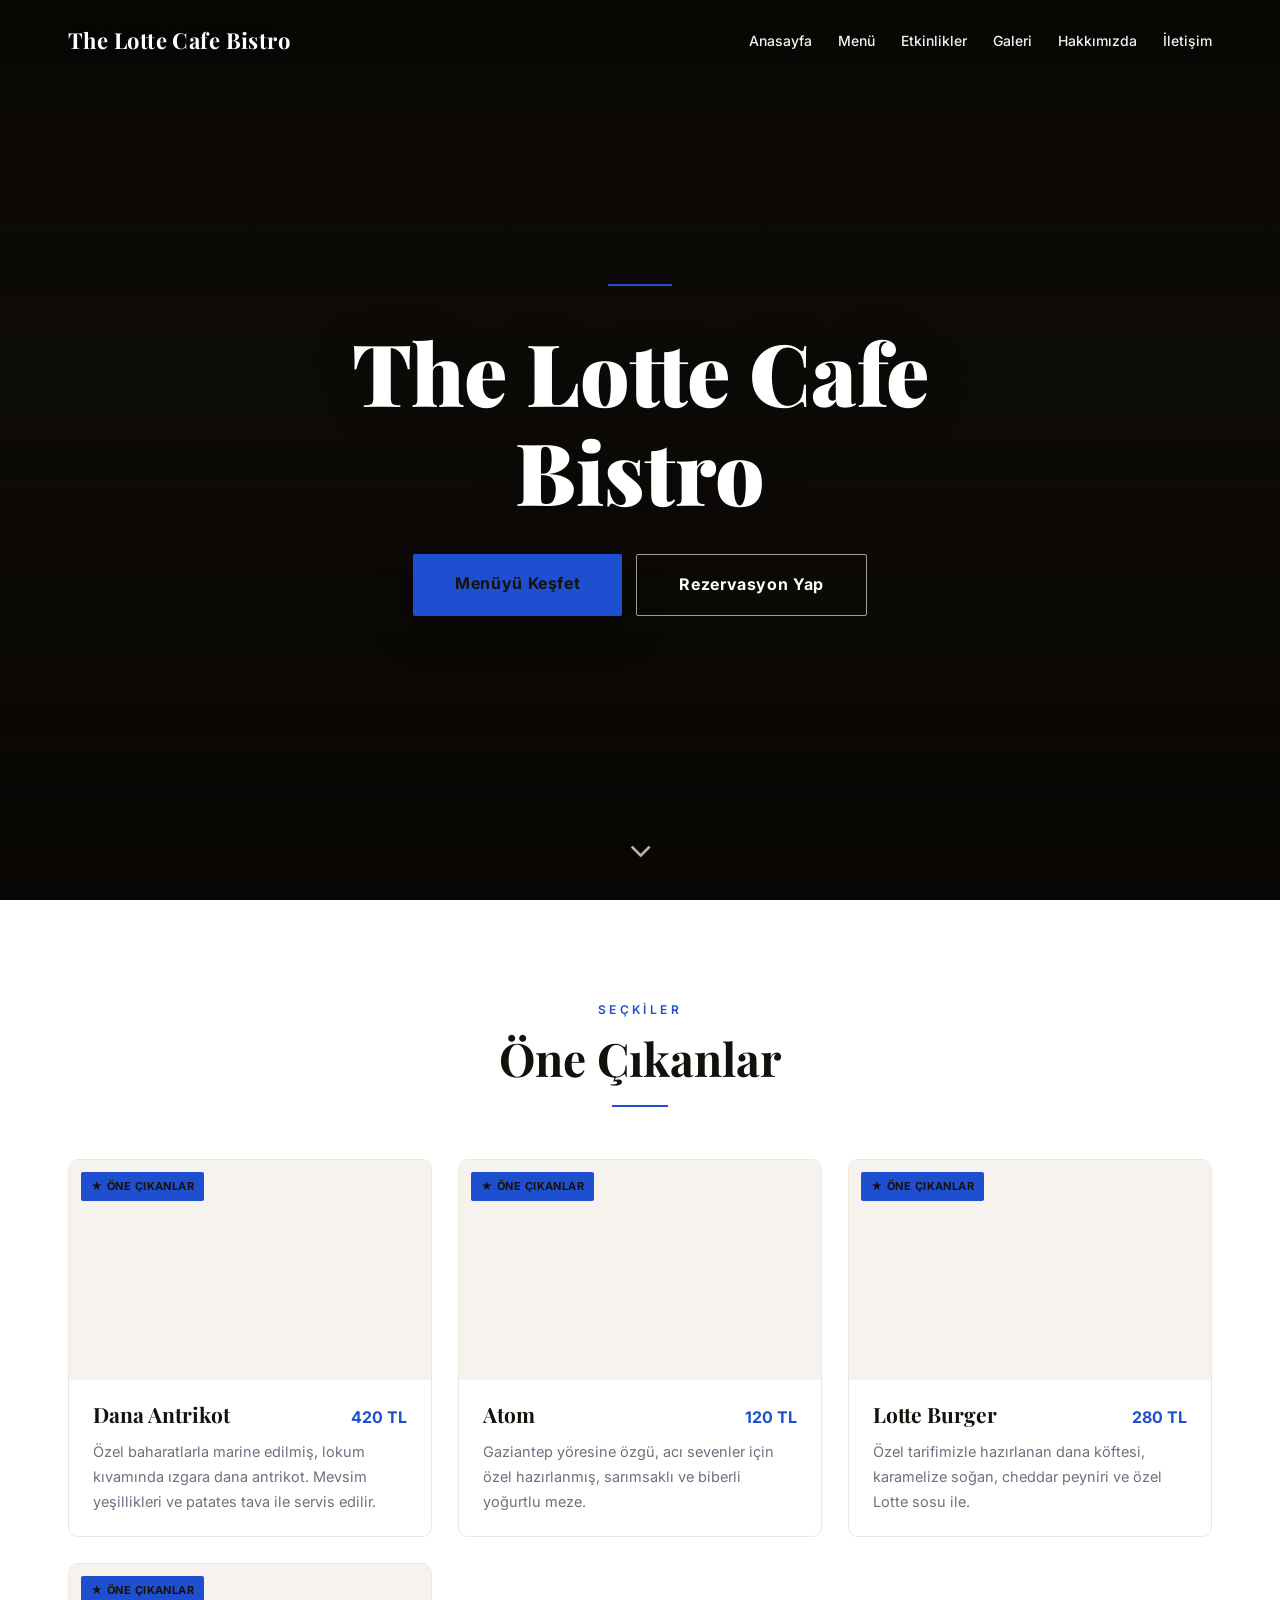
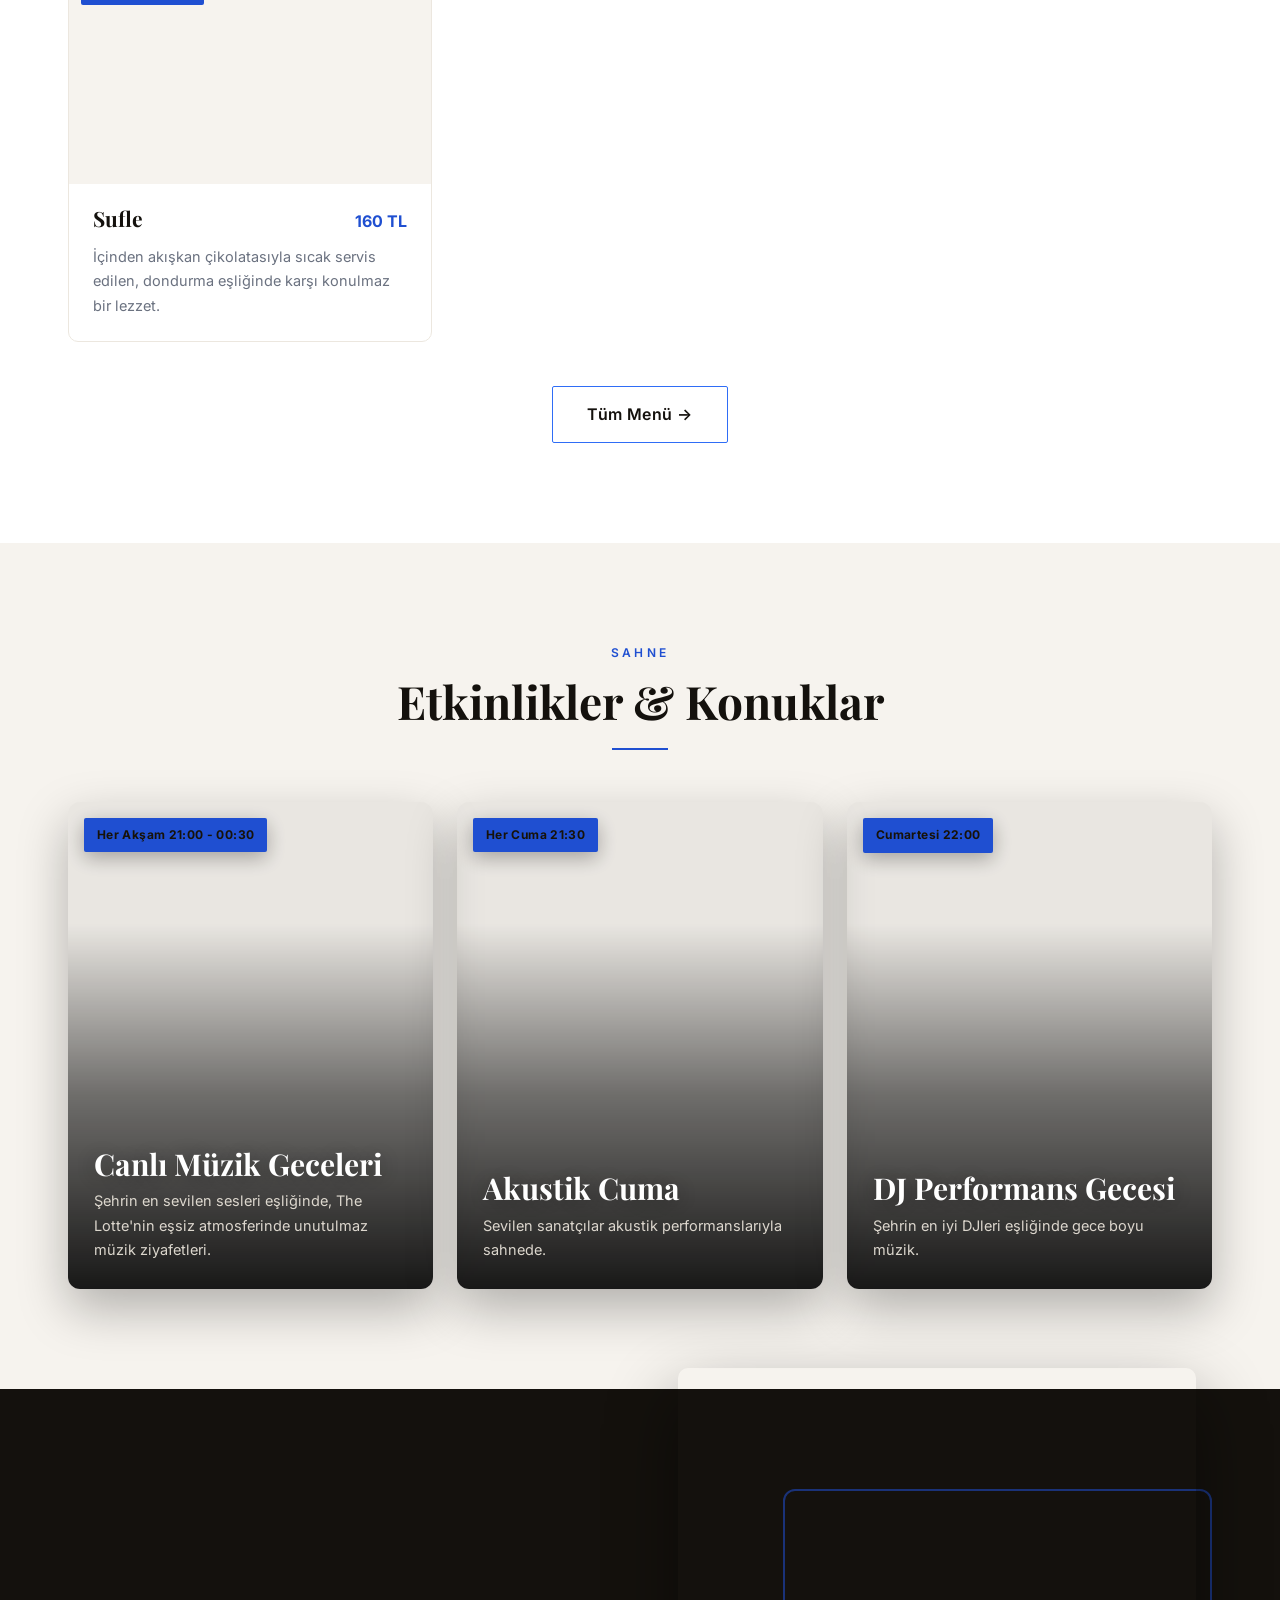
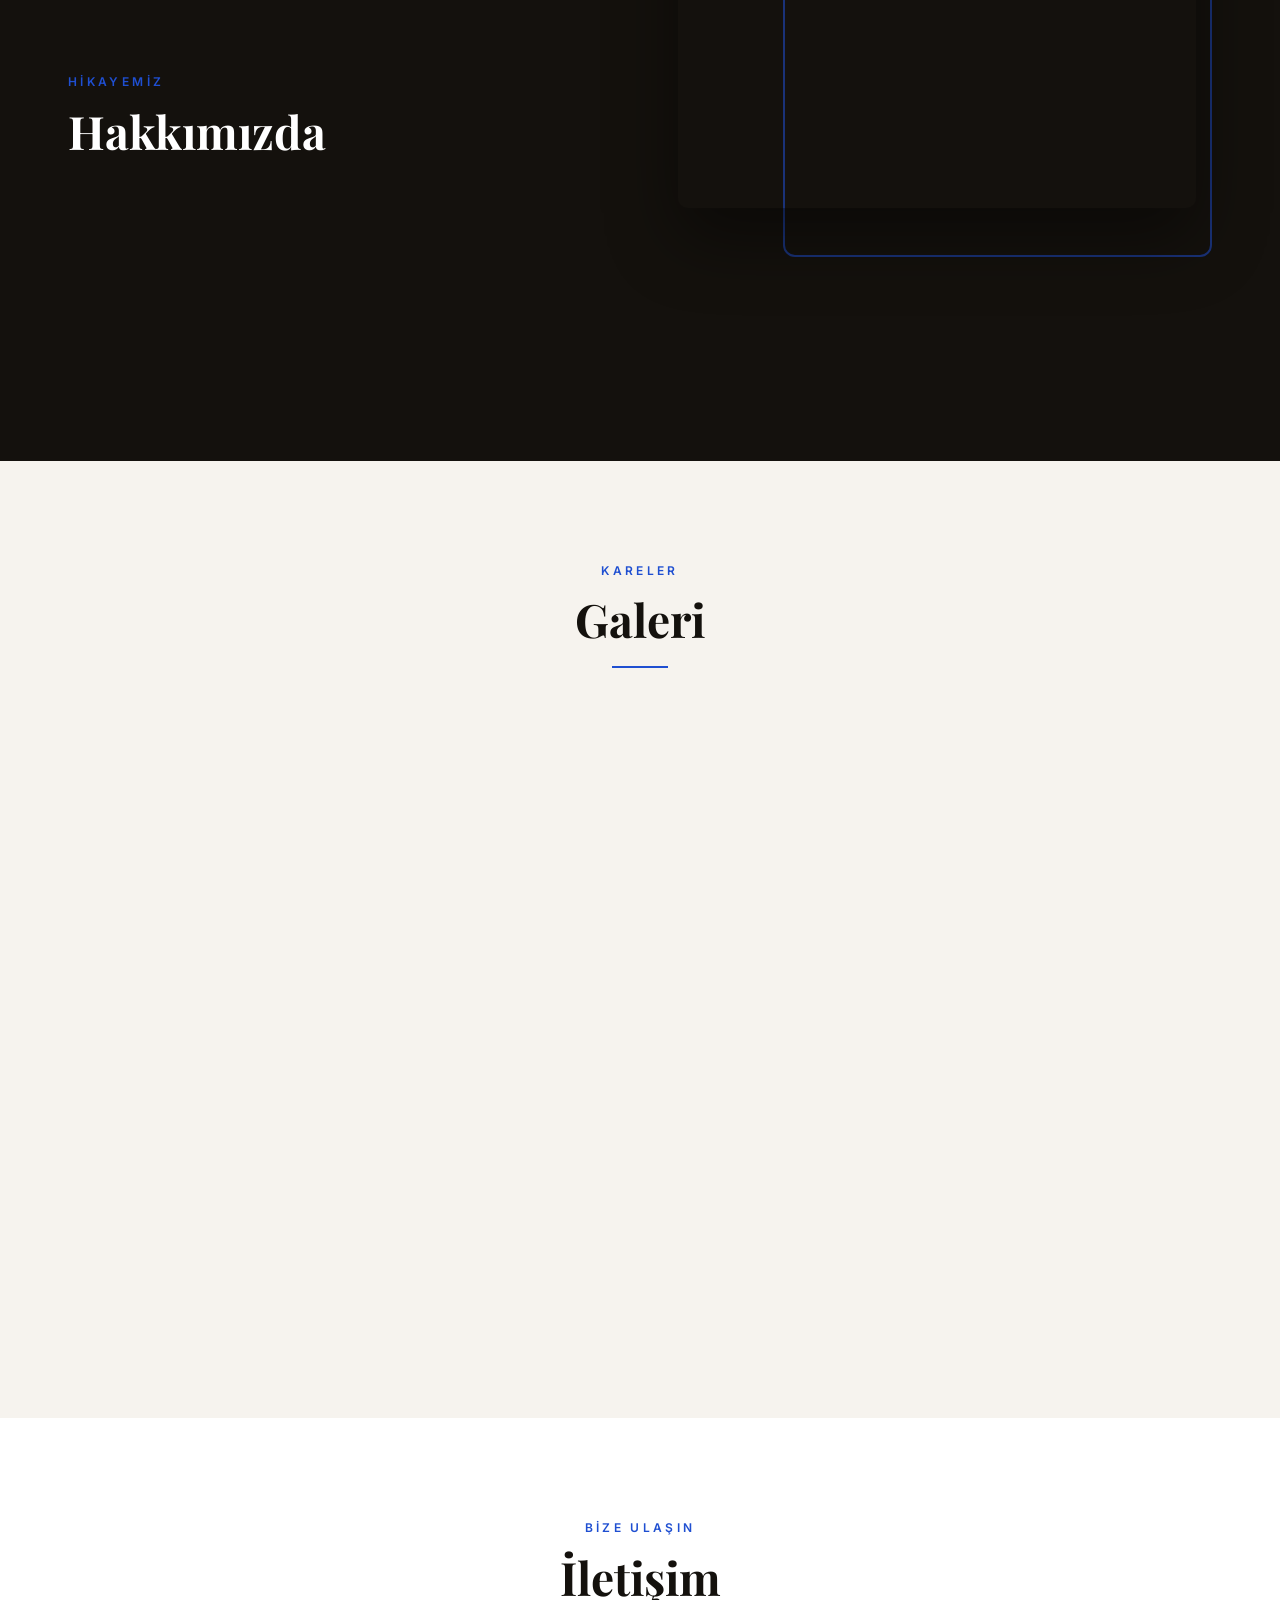
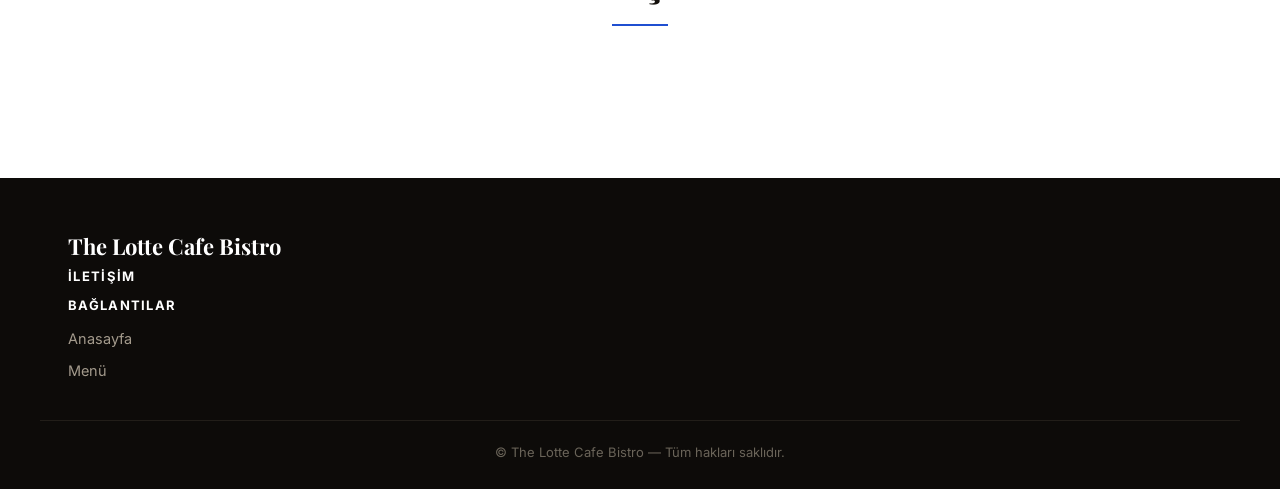
<file: index.html>
<!DOCTYPE html>
<html lang="tr">
<head>
<meta charset="UTF-8">
<meta name="viewport" content="width=device-width, initial-scale=1.0">
<title>The Lotte Cafe Bistro</title>
<meta name="description" content="The Lotte Cafe Bistro resmi web sitesi.">
<meta name="keywords" content="The Lotte Cafe Bistro, restoran, Menü, Et Izgara, Mezeler, Pub Mutfağı, Pizzalar, Tatlılar, İçecekler">
<meta name="robots" content="index, follow">
<meta name="author" content="The Lotte Cafe Bistro">
<meta name="theme-color" content="#2f6df6">
<!-- Open Graph -->
<meta property="og:type" content="website">
<meta property="og:site_name" content="The Lotte Cafe Bistro">
<meta property="og:title" content="The Lotte Cafe Bistro">
<meta property="og:description" content="The Lotte Cafe Bistro resmi web sitesi.">
<meta property="og:image" content="https://images.pexels.com/photos/3745523/pexels-photo-3745523.jpeg?auto=compress&amp;cs=tinysrgb&amp;dpr=2&amp;h=650&amp;w=940">
<meta property="og:locale" content="tr_TR">
<!-- Twitter -->
<meta name="twitter:card" content="summary_large_image">
<meta name="twitter:title" content="The Lotte Cafe Bistro">
<meta name="twitter:description" content="The Lotte Cafe Bistro resmi web sitesi.">
<meta name="twitter:image" content="https://images.pexels.com/photos/3745523/pexels-photo-3745523.jpeg?auto=compress&amp;cs=tinysrgb&amp;dpr=2&amp;h=650&amp;w=940">
<link rel="preconnect" href="https://fonts.googleapis.com">
<link href="https://fonts.googleapis.com/css2?family=Playfair+Display:wght@500;700;900&family=Inter:wght@300;400;500;600&display=swap" rel="stylesheet">
<link rel="stylesheet" href="static/cinematic.css?v=1782927099">
<style>:root{--primary: #2f6df6;--accent: #1f4fd1;}</style>
<script type="application/ld+json">{"@context": "https://schema.org", "@type": "Restaurant", "name": "The Lotte Cafe Bistro", "description": "", "priceRange": "₺₺", "image": "https://images.pexels.com/photos/3745523/pexels-photo-3745523.jpeg?auto=compress&cs=tinysrgb&dpr=2&h=650&w=940"}</script>
</head>
<body class="light">

<header class="cnav">
  <div class="cnav-in">
    <a href="index.html" class="cbrand">
      
      <span>The Lotte Cafe Bistro</span>
    </a>
    <nav class="cnav-links">
      <a href="index.html">Anasayfa</a>
      <a href="menu.html">Menü</a>
      <a href="index.html#etkinlikler">Etkinlikler</a>
      <a href="index.html#galeri">Galeri</a>
      <a href="index.html#hakkimizda">Hakkımızda</a>
      <a href="index.html#iletisim">İletişim</a>
      
    </nav>
  </div>
</header>



<!-- HERO -->
<section class="hero" id="top">
  
    <video class="hero-media" data-parallax autoplay muted loop playsinline poster="https://images.pexels.com/photos/3745523/pexels-photo-3745523.jpeg?auto=compress&amp;cs=tinysrgb&amp;dpr=2&amp;h=650&amp;w=940">
      <source src="https://videos.pexels.com/video-files/12188721/12188721-hd_1920_1080_25fps.mp4" type="video/mp4">
    </video>
  
  <div class="hero-overlay"></div>
  <div class="hero-content">
    <span class="hero-line reveal-hero"></span>
    <h1 class="reveal-hero">The Lotte Cafe Bistro</h1>
    <p class="reveal-hero"></p>
    <div class="hero-actions reveal-hero">
      <a href="menu.html" class="hero-btn">Menüyü Keşfet</a>
      <a href="#rezervasyon" class="hero-btn ghost">Rezervasyon Yap</a>
    </div>
  </div>
  <a href="#one-cikan" class="scroll-ind" aria-label="aşağı">⌄</a>
</section>

<!-- ŞEFİN TERCİHİ / ÖNE ÇIKANLAR -->

<section class="sec" id="one-cikan">
  <div class="wrap">
    <div class="sec-head reveal">
      <span class="eyebrow">Seçkiler</span>
      <h2>Öne Çıkanlar</h2>
      <span class="head-line"></span>
    </div>
    <div class="cards">
      
      <article class="ccard reveal" style="--i:0">
        <div class="ccard-img" style="background-image:url('https://images.pexels.com/photos/16272317/pexels-photo-16272317.jpeg?auto=compress&amp;cs=tinysrgb&amp;dpr=2&amp;h=650&amp;w=940')">
          <span class="chef-badge">★ Öne Çıkanlar</span>
        </div>
        <div class="ccard-body">
          <div class="ccard-top">
            <h3>Dana Antrikot</h3>
            <span class="cprice">420 TL</span>
          </div>
          <p>Özel baharatlarla marine edilmiş, lokum kıvamında ızgara dana antrikot. Mevsim yeşillikleri ve patates tava ile servis edilir.</p>
        </div>
      </article>
      
      <article class="ccard reveal" style="--i:1">
        <div class="ccard-img" style="background-image:url('https://images.pexels.com/photos/37550973/pexels-photo-37550973.jpeg?auto=compress&amp;cs=tinysrgb&amp;dpr=2&amp;h=650&amp;w=940')">
          <span class="chef-badge">★ Öne Çıkanlar</span>
        </div>
        <div class="ccard-body">
          <div class="ccard-top">
            <h3>Atom</h3>
            <span class="cprice">120 TL</span>
          </div>
          <p>Gaziantep yöresine özgü, acı sevenler için özel hazırlanmış, sarımsaklı ve biberli yoğurtlu meze.</p>
        </div>
      </article>
      
      <article class="ccard reveal" style="--i:2">
        <div class="ccard-img" style="background-image:url('https://images.pexels.com/photos/8305726/pexels-photo-8305726.jpeg?auto=compress&amp;cs=tinysrgb&amp;dpr=2&amp;h=650&amp;w=940')">
          <span class="chef-badge">★ Öne Çıkanlar</span>
        </div>
        <div class="ccard-body">
          <div class="ccard-top">
            <h3>Lotte Burger</h3>
            <span class="cprice">280 TL</span>
          </div>
          <p>Özel tarifimizle hazırlanan dana köftesi, karamelize soğan, cheddar peyniri ve özel Lotte sosu ile.</p>
        </div>
      </article>
      
      <article class="ccard reveal" style="--i:3">
        <div class="ccard-img" style="background-image:url('https://images.pexels.com/photos/33674412/pexels-photo-33674412.jpeg?auto=compress&amp;cs=tinysrgb&amp;dpr=2&amp;h=650&amp;w=940')">
          <span class="chef-badge">★ Öne Çıkanlar</span>
        </div>
        <div class="ccard-body">
          <div class="ccard-top">
            <h3>Sufle</h3>
            <span class="cprice">160 TL</span>
          </div>
          <p>İçinden akışkan çikolatasıyla sıcak servis edilen, dondurma eşliğinde karşı konulmaz bir lezzet.</p>
        </div>
      </article>
      
    </div>
    <div class="sec-cta reveal">
      <a href="menu.html" class="outline-btn">Tüm Menü →</a>
    </div>
  </div>
</section>


<!-- ETKİNLİKLER & KONUKLAR (poster / sanatçı showcase) -->

<section class="sec events-sec" id="etkinlikler">
  <div class="wrap">
    <div class="sec-head reveal">
      <span class="eyebrow">Sahne</span>
      <h2>Etkinlikler &amp; Konuklar</h2>
      <span class="head-line"></span>
    </div>
    <div class="events-grid">
      
      <article class="event-poster reveal" style="--i:0">
        <div class="event-poster-media" style="background-image:url('https://images.pexels.com/photos/20329661/pexels-photo-20329661.jpeg?auto=compress&amp;cs=tinysrgb&amp;dpr=2&amp;h=650&amp;w=940')"></div>
        <div class="event-poster-shade"></div>
        <span class="event-tag">Her Akşam 21:00 - 00:30</span>
        <div class="event-poster-body">
          <h3>Canlı Müzik Geceleri</h3>
          <p>Şehrin en sevilen sesleri eşliğinde, The Lotte&#39;nin eşsiz atmosferinde unutulmaz müzik ziyafetleri.</p>
        </div>
      </article>
      
      <article class="event-poster reveal" style="--i:1">
        <div class="event-poster-media" style="background-image:url('https://images.pexels.com/photos/12645243/pexels-photo-12645243.jpeg?auto=compress&amp;cs=tinysrgb&amp;dpr=2&amp;h=650&amp;w=940')"></div>
        <div class="event-poster-shade"></div>
        <span class="event-tag">Her Cuma 21:30</span>
        <div class="event-poster-body">
          <h3>Akustik Cuma</h3>
          <p>Sevilen sanatçılar akustik performanslarıyla sahnede.</p>
        </div>
      </article>
      
      <article class="event-poster reveal" style="--i:2">
        <div class="event-poster-media" style="background-image:url('https://images.pexels.com/photos/20329664/pexels-photo-20329664.jpeg?auto=compress&amp;cs=tinysrgb&amp;dpr=2&amp;h=650&amp;w=940')"></div>
        <div class="event-poster-shade"></div>
        <span class="event-tag">Cumartesi 22:00</span>
        <div class="event-poster-body">
          <h3>DJ Performans Gecesi</h3>
          <p>Şehrin en iyi DJleri eşliğinde gece boyu müzik.</p>
        </div>
      </article>
      
    </div>
  </div>
</section>


<!-- HAKKIMIZDA (editoryal, offset) -->
<section class="sec about" id="hakkimizda">
  <div class="wrap about-in">
    <div class="about-text reveal">
      <span class="eyebrow">Hikayemiz</span>
      <h2>Hakkımızda</h2>
      <p></p>
      
    </div>
    
    
    <div class="about-media reveal">
      <div class="about-img" data-parallax-soft style="background-image:url('https://images.pexels.com/photos/20329661/pexels-photo-20329661.jpeg?auto=compress&amp;cs=tinysrgb&amp;dpr=2&amp;h=650&amp;w=940')"></div>
      <span class="about-accent"></span>
    </div>
    
  </div>
</section>

<!-- GALERİ (editoryal masonry) -->

<section class="sec gallery-sec" id="galeri">
  <div class="wrap">
    <div class="sec-head reveal"><span class="eyebrow">Kareler</span><h2>Galeri</h2><span class="head-line"></span></div>
    <div class="gallery">
      <div class="gitem reveal" style="--i:0;background-image:url('https://images.pexels.com/photos/20329661/pexels-photo-20329661.jpeg?auto=compress&amp;cs=tinysrgb&amp;dpr=2&amp;h=650&amp;w=940')"></div><div class="gitem reveal" style="--i:1;background-image:url('https://images.pexels.com/photos/12645243/pexels-photo-12645243.jpeg?auto=compress&amp;cs=tinysrgb&amp;dpr=2&amp;h=650&amp;w=940')"></div><div class="gitem reveal" style="--i:2;background-image:url('https://images.pexels.com/photos/20329664/pexels-photo-20329664.jpeg?auto=compress&amp;cs=tinysrgb&amp;dpr=2&amp;h=650&amp;w=940')"></div><div class="gitem reveal" style="--i:3;background-image:url('https://images.pexels.com/photos/36673264/pexels-photo-36673264.jpeg?auto=compress&amp;cs=tinysrgb&amp;dpr=2&amp;h=650&amp;w=940')"></div><div class="gitem reveal" style="--i:4;background-image:url('https://images.pexels.com/photos/35085781/pexels-photo-35085781.jpeg?auto=compress&amp;cs=tinysrgb&amp;dpr=2&amp;h=650&amp;w=940')"></div><div class="gitem reveal" style="--i:5;background-image:url('https://images.pexels.com/photos/24871595/pexels-photo-24871595.jpeg?auto=compress&amp;cs=tinysrgb&amp;dpr=2&amp;h=650&amp;w=940')"></div>
    </div>
  </div>
</section>


<!-- REZERVASYON (WhatsApp) -->


<!-- İLETİŞİM -->
<section class="sec contact" id="iletisim">
  <div class="wrap">
    <div class="sec-head reveal"><span class="eyebrow">Bize Ulaşın</span><h2>İletişim</h2><span class="head-line"></span></div>
    <div class="contact-in reveal">
      <div class="contact-info">
        
        
        
        
      </div>
      
      <div class="contact-cta">
        
        
        
      </div>
      
    </div>
  </div>
</section>


<footer class="cfooter">
  <div class="wrap cfooter-grid">
    <div class="cfoot-col cfoot-brand">
      
      <h3>The Lotte Cafe Bistro</h3>
      
    </div>
    <div class="cfoot-col">
      <h4>İletişim</h4>
      
      
      
    </div>
    <div class="cfoot-col">
      <h4>Bağlantılar</h4>
      <p><a href="index.html">Anasayfa</a></p>
      <p><a href="menu.html">Menü</a></p>
      
      
    </div>
  </div>
  <div class="wrap cfoot-bottom">© The Lotte Cafe Bistro — Tüm hakları saklıdır.</div>
</footer>

<script>
  // scroll ile beliren bölümler (kademeli)
  const io = new IntersectionObserver((es)=>es.forEach(e=>{if(e.isIntersecting){e.target.classList.add('in');io.unobserve(e.target);}}),{threshold:0.12});
  document.querySelectorAll('.reveal').forEach(el=>io.observe(el));

  // hero metni sayfa açılışında sahnelenir
  requestAnimationFrame(()=>document.querySelectorAll('.reveal-hero').forEach((el,i)=>{
    el.style.transitionDelay=(0.15+i*0.13)+'s'; el.classList.add('in');
  }));

  // parallax (hero medya + about görsel) — reduced motion'a saygılı
  const reduce = matchMedia('(prefers-reduced-motion: reduce)').matches;
  const heroM = document.querySelector('[data-parallax]');
  const softs = document.querySelectorAll('[data-parallax-soft]');
  const nav = document.querySelector('.cnav');
  let ticking=false;
  function frame(){
    const y=window.scrollY;
    nav.classList.toggle('solid', y>60);
    if(!reduce){
      if(heroM) heroM.style.transform='translateY('+(y*0.18)+'px) scale(1.06)';
      softs.forEach(s=>{const r=s.getBoundingClientRect();const off=(r.top-innerHeight/2)*-0.05;s.style.transform='translateY('+off+'px)';});
    }
    ticking=false;
  }
  addEventListener('scroll',()=>{if(!ticking){requestAnimationFrame(frame);ticking=true;}},{passive:true});
  frame();
</script>
</body>
</html>
</file>
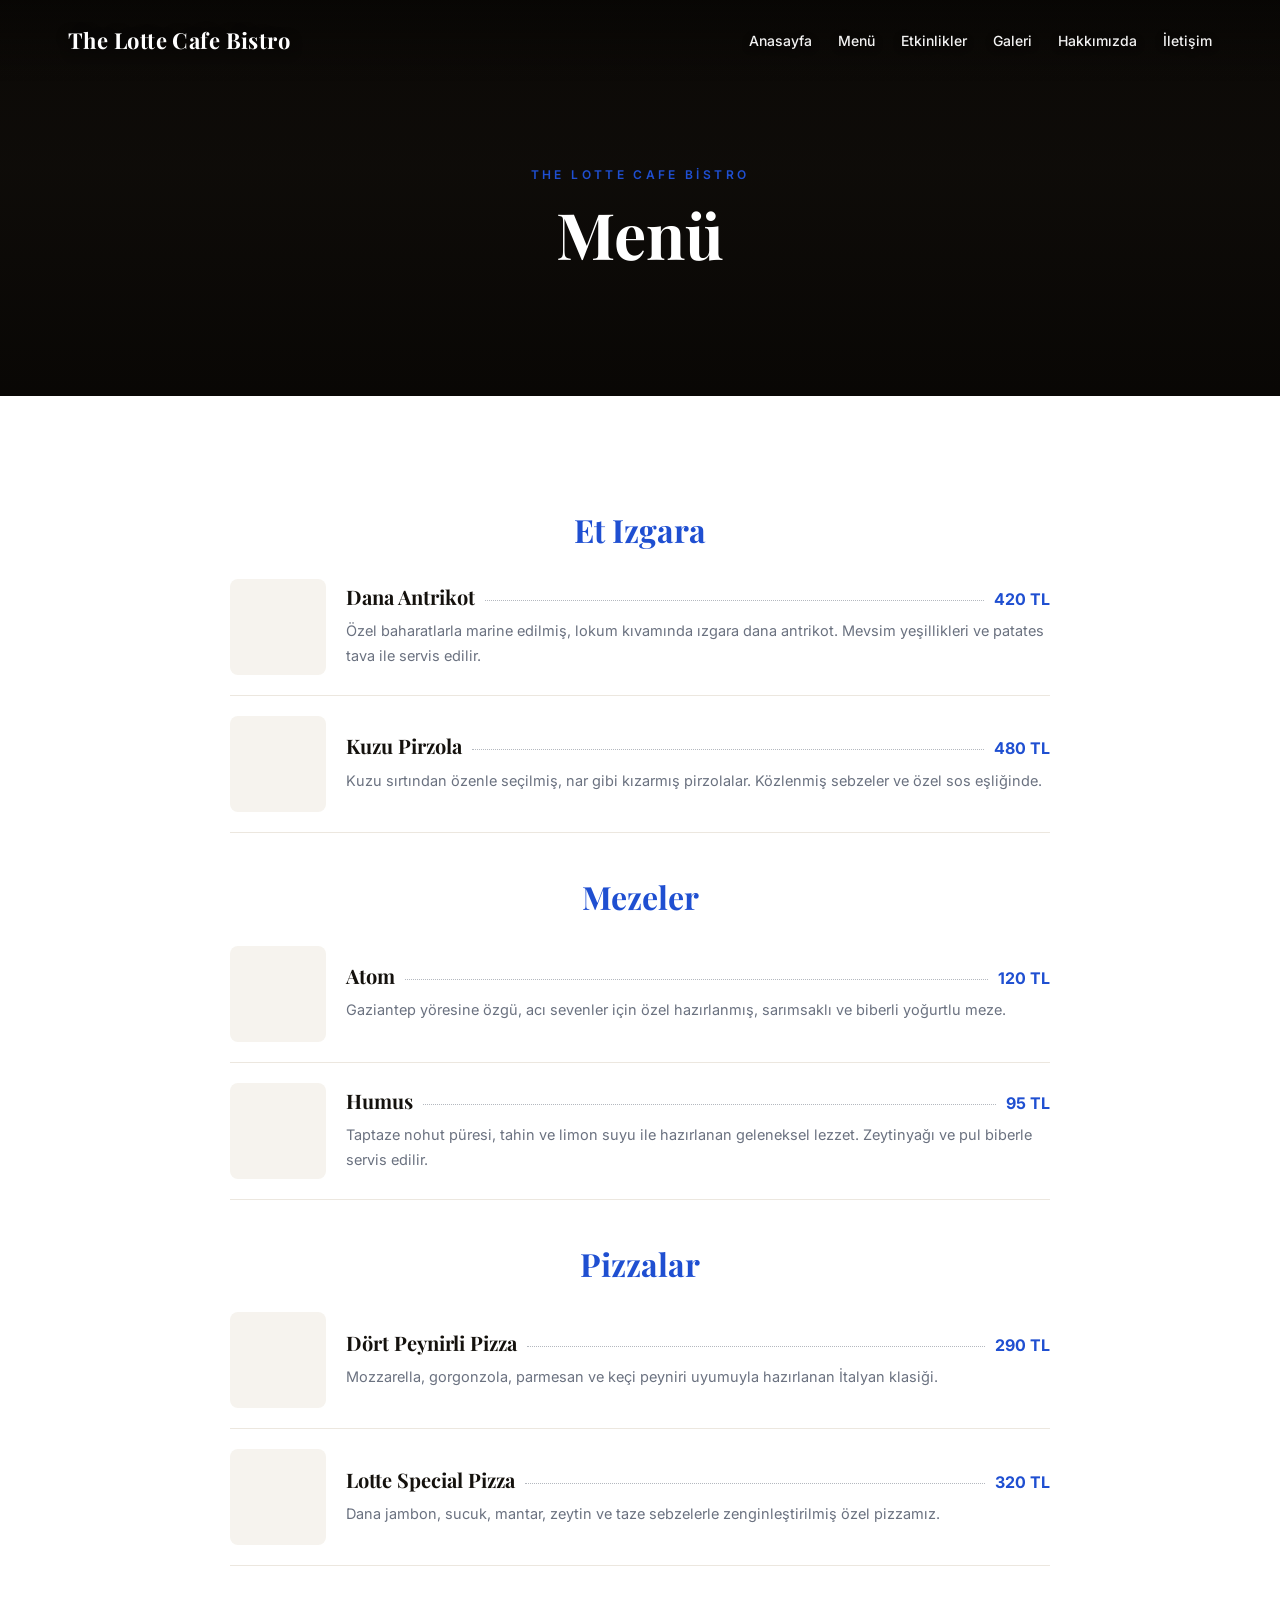
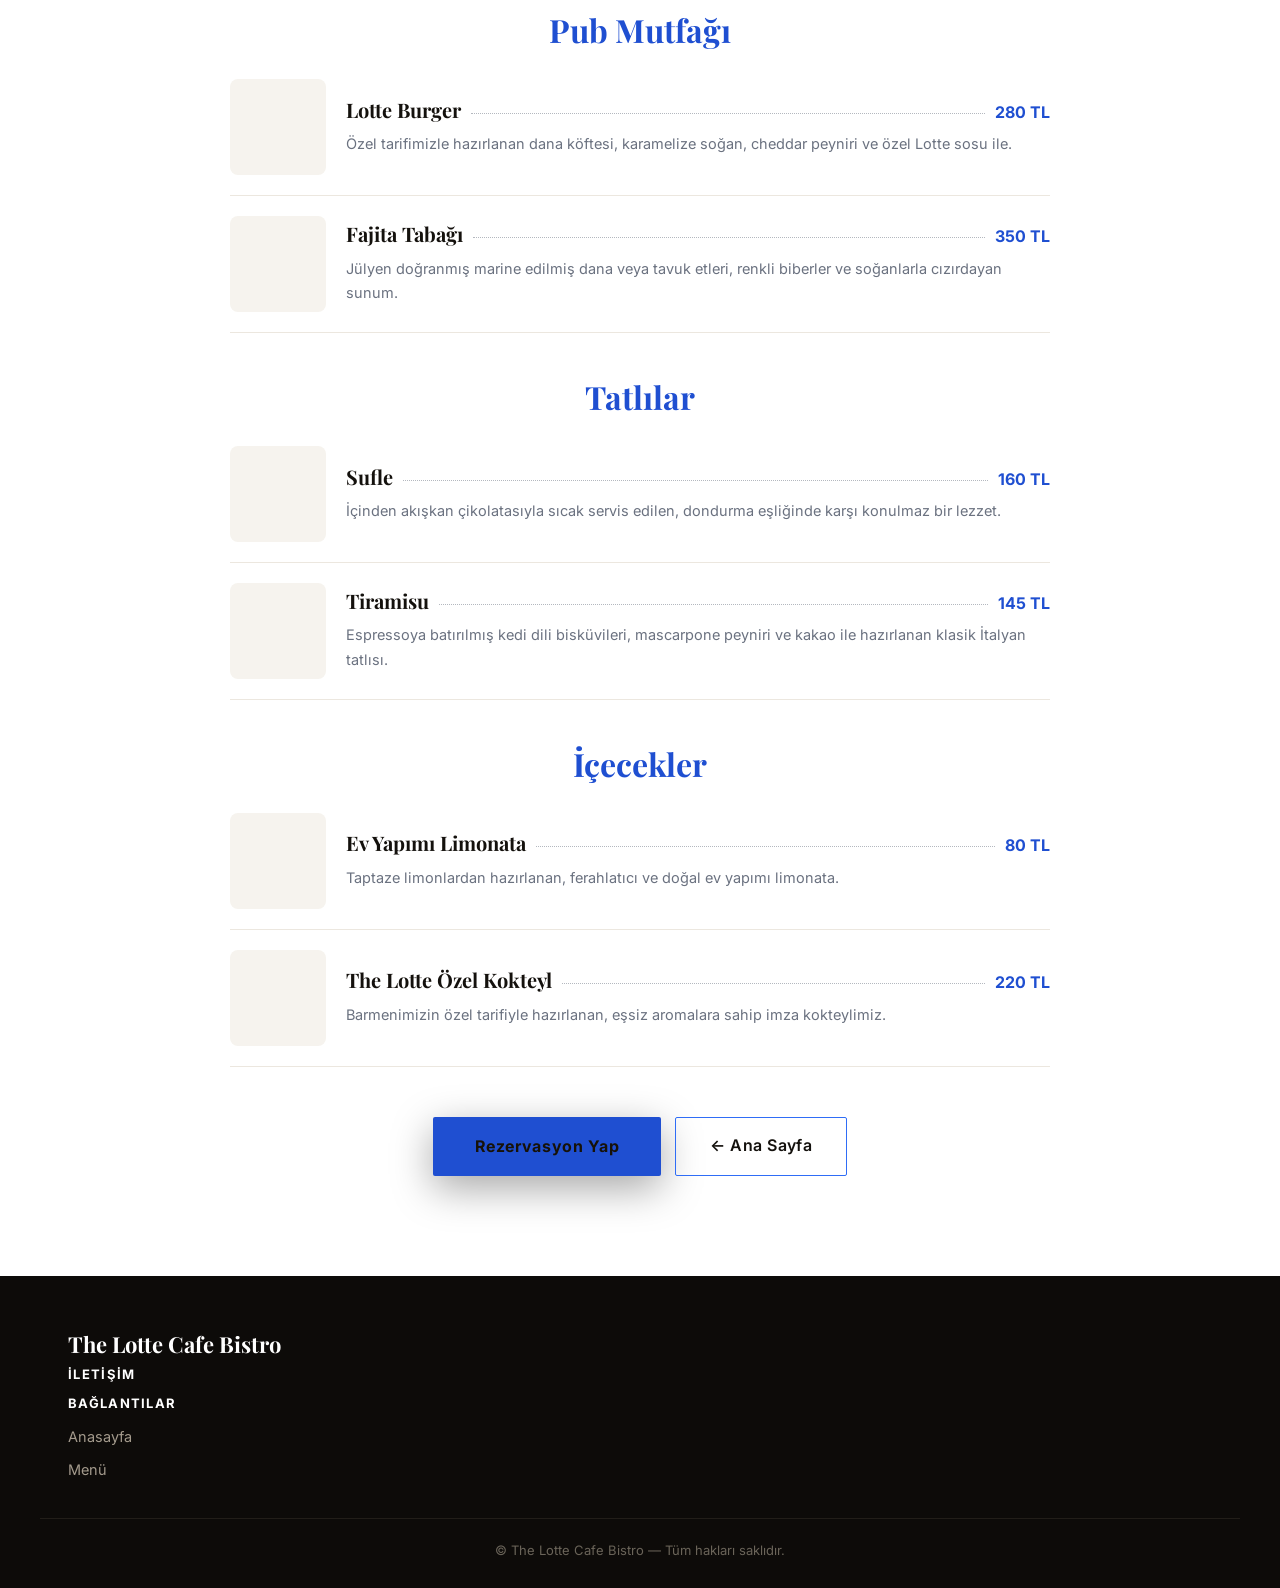
<file: menu.html>
<!DOCTYPE html>
<html lang="tr">
<head>
<meta charset="UTF-8">
<meta name="viewport" content="width=device-width, initial-scale=1.0">
<title>Menü — The Lotte Cafe Bistro</title>
<meta name="description" content="The Lotte Cafe Bistro resmi web sitesi.">
<meta name="keywords" content="The Lotte Cafe Bistro, restoran, Menü, Et Izgara, Mezeler, Pub Mutfağı, Pizzalar, Tatlılar, İçecekler">
<meta name="robots" content="index, follow">
<meta name="author" content="The Lotte Cafe Bistro">
<meta name="theme-color" content="#2f6df6">
<!-- Open Graph -->
<meta property="og:type" content="website">
<meta property="og:site_name" content="The Lotte Cafe Bistro">
<meta property="og:title" content="Menü — The Lotte Cafe Bistro">
<meta property="og:description" content="The Lotte Cafe Bistro resmi web sitesi.">
<meta property="og:image" content="https://images.pexels.com/photos/3745523/pexels-photo-3745523.jpeg?auto=compress&amp;cs=tinysrgb&amp;dpr=2&amp;h=650&amp;w=940">
<meta property="og:locale" content="tr_TR">
<!-- Twitter -->
<meta name="twitter:card" content="summary_large_image">
<meta name="twitter:title" content="Menü — The Lotte Cafe Bistro">
<meta name="twitter:description" content="The Lotte Cafe Bistro resmi web sitesi.">
<meta name="twitter:image" content="https://images.pexels.com/photos/3745523/pexels-photo-3745523.jpeg?auto=compress&amp;cs=tinysrgb&amp;dpr=2&amp;h=650&amp;w=940">
<link rel="preconnect" href="https://fonts.googleapis.com">
<link href="https://fonts.googleapis.com/css2?family=Playfair+Display:wght@500;700;900&family=Inter:wght@300;400;500;600&display=swap" rel="stylesheet">
<link rel="stylesheet" href="static/cinematic.css?v=1782927099">
<style>:root{--primary: #2f6df6;--accent: #1f4fd1;}</style>

</head>
<body class="light">

<header class="cnav">
  <div class="cnav-in">
    <a href="index.html" class="cbrand">
      
      <span>The Lotte Cafe Bistro</span>
    </a>
    <nav class="cnav-links">
      <a href="index.html">Anasayfa</a>
      <a href="menu.html">Menü</a>
      <a href="index.html#etkinlikler">Etkinlikler</a>
      <a href="index.html#galeri">Galeri</a>
      <a href="index.html#hakkimizda">Hakkımızda</a>
      <a href="index.html#iletisim">İletişim</a>
      
    </nav>
  </div>
</header>



<section class="menu-hero">
  <div class="menu-hero-bg" style="background-image:url('https://images.pexels.com/photos/3745523/pexels-photo-3745523.jpeg?auto=compress&amp;cs=tinysrgb&amp;dpr=2&amp;h=650&amp;w=940')"></div>
  <div class="hero-overlay"></div>
  <div class="menu-hero-content">
    <span class="eyebrow">The Lotte Cafe Bistro</span>
    <h1>Menü</h1>
  </div>
</section>

<section class="sec menu-page">
  <div class="wrap">
    
      <h2 class="menu-cat reveal">Et Izgara</h2>
      <div class="menu-list">
        
        <div class="menu-item reveal">
          <div class="menu-item-img" style="background-image:url('https://images.pexels.com/photos/16272317/pexels-photo-16272317.jpeg?auto=compress&amp;cs=tinysrgb&amp;dpr=2&amp;h=650&amp;w=940')"></div>
          <div class="menu-item-info">
            <div class="menu-item-top">
              <h3>Dana Antrikot</h3>
              <span class="menu-dots"></span>
              <span class="cprice">420 TL</span>
            </div>
            <p>Özel baharatlarla marine edilmiş, lokum kıvamında ızgara dana antrikot. Mevsim yeşillikleri ve patates tava ile servis edilir.</p>
          </div>
        </div>
        
        <div class="menu-item reveal">
          <div class="menu-item-img" style="background-image:url('https://images.pexels.com/photos/36445015/pexels-photo-36445015.jpeg?auto=compress&amp;cs=tinysrgb&amp;dpr=2&amp;h=650&amp;w=940')"></div>
          <div class="menu-item-info">
            <div class="menu-item-top">
              <h3>Kuzu Pirzola</h3>
              <span class="menu-dots"></span>
              <span class="cprice">480 TL</span>
            </div>
            <p>Kuzu sırtından özenle seçilmiş, nar gibi kızarmış pirzolalar. Közlenmiş sebzeler ve özel sos eşliğinde.</p>
          </div>
        </div>
        
      </div>
    
      <h2 class="menu-cat reveal">Mezeler</h2>
      <div class="menu-list">
        
        <div class="menu-item reveal">
          <div class="menu-item-img" style="background-image:url('https://images.pexels.com/photos/37550973/pexels-photo-37550973.jpeg?auto=compress&amp;cs=tinysrgb&amp;dpr=2&amp;h=650&amp;w=940')"></div>
          <div class="menu-item-info">
            <div class="menu-item-top">
              <h3>Atom</h3>
              <span class="menu-dots"></span>
              <span class="cprice">120 TL</span>
            </div>
            <p>Gaziantep yöresine özgü, acı sevenler için özel hazırlanmış, sarımsaklı ve biberli yoğurtlu meze.</p>
          </div>
        </div>
        
        <div class="menu-item reveal">
          <div class="menu-item-img" style="background-image:url('https://images.pexels.com/photos/15481509/pexels-photo-15481509.jpeg?auto=compress&amp;cs=tinysrgb&amp;dpr=2&amp;h=650&amp;w=940')"></div>
          <div class="menu-item-info">
            <div class="menu-item-top">
              <h3>Humus</h3>
              <span class="menu-dots"></span>
              <span class="cprice">95 TL</span>
            </div>
            <p>Taptaze nohut püresi, tahin ve limon suyu ile hazırlanan geleneksel lezzet. Zeytinyağı ve pul biberle servis edilir.</p>
          </div>
        </div>
        
      </div>
    
      <h2 class="menu-cat reveal">Pizzalar</h2>
      <div class="menu-list">
        
        <div class="menu-item reveal">
          <div class="menu-item-img" style="background-image:url('https://images.pexels.com/photos/33458021/pexels-photo-33458021.jpeg?auto=compress&amp;cs=tinysrgb&amp;dpr=2&amp;h=650&amp;w=940')"></div>
          <div class="menu-item-info">
            <div class="menu-item-top">
              <h3>Dört Peynirli Pizza</h3>
              <span class="menu-dots"></span>
              <span class="cprice">290 TL</span>
            </div>
            <p>Mozzarella, gorgonzola, parmesan ve keçi peyniri uyumuyla hazırlanan İtalyan klasiği.</p>
          </div>
        </div>
        
        <div class="menu-item reveal">
          <div class="menu-item-img" style="background-image:url('https://images.pexels.com/photos/27582711/pexels-photo-27582711.jpeg?auto=compress&amp;cs=tinysrgb&amp;dpr=2&amp;h=650&amp;w=940')"></div>
          <div class="menu-item-info">
            <div class="menu-item-top">
              <h3>Lotte Special Pizza</h3>
              <span class="menu-dots"></span>
              <span class="cprice">320 TL</span>
            </div>
            <p>Dana jambon, sucuk, mantar, zeytin ve taze sebzelerle zenginleştirilmiş özel pizzamız.</p>
          </div>
        </div>
        
      </div>
    
      <h2 class="menu-cat reveal">Pub Mutfağı</h2>
      <div class="menu-list">
        
        <div class="menu-item reveal">
          <div class="menu-item-img" style="background-image:url('https://images.pexels.com/photos/8305726/pexels-photo-8305726.jpeg?auto=compress&amp;cs=tinysrgb&amp;dpr=2&amp;h=650&amp;w=940')"></div>
          <div class="menu-item-info">
            <div class="menu-item-top">
              <h3>Lotte Burger</h3>
              <span class="menu-dots"></span>
              <span class="cprice">280 TL</span>
            </div>
            <p>Özel tarifimizle hazırlanan dana köftesi, karamelize soğan, cheddar peyniri ve özel Lotte sosu ile.</p>
          </div>
        </div>
        
        <div class="menu-item reveal">
          <div class="menu-item-img" style="background-image:url('https://images.pexels.com/photos/33332968/pexels-photo-33332968.jpeg?auto=compress&amp;cs=tinysrgb&amp;dpr=2&amp;h=650&amp;w=940')"></div>
          <div class="menu-item-info">
            <div class="menu-item-top">
              <h3>Fajita Tabağı</h3>
              <span class="menu-dots"></span>
              <span class="cprice">350 TL</span>
            </div>
            <p>Jülyen doğranmış marine edilmiş dana veya tavuk etleri, renkli biberler ve soğanlarla cızırdayan sunum.</p>
          </div>
        </div>
        
      </div>
    
      <h2 class="menu-cat reveal">Tatlılar</h2>
      <div class="menu-list">
        
        <div class="menu-item reveal">
          <div class="menu-item-img" style="background-image:url('https://images.pexels.com/photos/33674412/pexels-photo-33674412.jpeg?auto=compress&amp;cs=tinysrgb&amp;dpr=2&amp;h=650&amp;w=940')"></div>
          <div class="menu-item-info">
            <div class="menu-item-top">
              <h3>Sufle</h3>
              <span class="menu-dots"></span>
              <span class="cprice">160 TL</span>
            </div>
            <p>İçinden akışkan çikolatasıyla sıcak servis edilen, dondurma eşliğinde karşı konulmaz bir lezzet.</p>
          </div>
        </div>
        
        <div class="menu-item reveal">
          <div class="menu-item-img" style="background-image:url('https://images.pexels.com/photos/19119979/pexels-photo-19119979.jpeg?auto=compress&amp;cs=tinysrgb&amp;dpr=2&amp;h=650&amp;w=940')"></div>
          <div class="menu-item-info">
            <div class="menu-item-top">
              <h3>Tiramisu</h3>
              <span class="menu-dots"></span>
              <span class="cprice">145 TL</span>
            </div>
            <p>Espressoya batırılmış kedi dili bisküvileri, mascarpone peyniri ve kakao ile hazırlanan klasik İtalyan tatlısı.</p>
          </div>
        </div>
        
      </div>
    
      <h2 class="menu-cat reveal">İçecekler</h2>
      <div class="menu-list">
        
        <div class="menu-item reveal">
          <div class="menu-item-img" style="background-image:url('https://images.pexels.com/photos/7360957/pexels-photo-7360957.jpeg?auto=compress&amp;cs=tinysrgb&amp;dpr=2&amp;h=650&amp;w=940')"></div>
          <div class="menu-item-info">
            <div class="menu-item-top">
              <h3>Ev Yapımı Limonata</h3>
              <span class="menu-dots"></span>
              <span class="cprice">80 TL</span>
            </div>
            <p>Taptaze limonlardan hazırlanan, ferahlatıcı ve doğal ev yapımı limonata.</p>
          </div>
        </div>
        
        <div class="menu-item reveal">
          <div class="menu-item-img" style="background-image:url('https://images.pexels.com/photos/34278808/pexels-photo-34278808.jpeg?auto=compress&amp;cs=tinysrgb&amp;dpr=2&amp;h=650&amp;w=940')"></div>
          <div class="menu-item-info">
            <div class="menu-item-top">
              <h3>The Lotte Özel Kokteyl</h3>
              <span class="menu-dots"></span>
              <span class="cprice">220 TL</span>
            </div>
            <p>Barmenimizin özel tarifiyle hazırlanan, eşsiz aromalara sahip imza kokteylimiz.</p>
          </div>
        </div>
        
      </div>
    
    

    <div class="sec-cta reveal" style="margin-top:50px">
      <a href="index.html#rezervasyon" class="hero-btn">Rezervasyon Yap</a>
      <a href="index.html" class="outline-btn">← Ana Sayfa</a>
    </div>
  </div>
</section>


<footer class="cfooter">
  <div class="wrap cfooter-grid">
    <div class="cfoot-col cfoot-brand">
      
      <h3>The Lotte Cafe Bistro</h3>
      
    </div>
    <div class="cfoot-col">
      <h4>İletişim</h4>
      
      
      
    </div>
    <div class="cfoot-col">
      <h4>Bağlantılar</h4>
      <p><a href="index.html">Anasayfa</a></p>
      <p><a href="menu.html">Menü</a></p>
      
      
    </div>
  </div>
  <div class="wrap cfoot-bottom">© The Lotte Cafe Bistro — Tüm hakları saklıdır.</div>
</footer>

<script>
  // scroll ile beliren bölümler (kademeli)
  const io = new IntersectionObserver((es)=>es.forEach(e=>{if(e.isIntersecting){e.target.classList.add('in');io.unobserve(e.target);}}),{threshold:0.12});
  document.querySelectorAll('.reveal').forEach(el=>io.observe(el));

  // hero metni sayfa açılışında sahnelenir
  requestAnimationFrame(()=>document.querySelectorAll('.reveal-hero').forEach((el,i)=>{
    el.style.transitionDelay=(0.15+i*0.13)+'s'; el.classList.add('in');
  }));

  // parallax (hero medya + about görsel) — reduced motion'a saygılı
  const reduce = matchMedia('(prefers-reduced-motion: reduce)').matches;
  const heroM = document.querySelector('[data-parallax]');
  const softs = document.querySelectorAll('[data-parallax-soft]');
  const nav = document.querySelector('.cnav');
  let ticking=false;
  function frame(){
    const y=window.scrollY;
    nav.classList.toggle('solid', y>60);
    if(!reduce){
      if(heroM) heroM.style.transform='translateY('+(y*0.18)+'px) scale(1.06)';
      softs.forEach(s=>{const r=s.getBoundingClientRect();const off=(r.top-innerHeight/2)*-0.05;s.style.transform='translateY('+off+'px)';});
    }
    ticking=false;
  }
  addEventListener('scroll',()=>{if(!ticking){requestAnimationFrame(frame);ticking=true;}},{passive:true});
  frame();
</script>
</body>
</html>
</file>
<file: static/cinematic.css>
/* ===================================================================
   Sinematik tema — değişken tabanlı, kusursuz Açık/Koyu mod.
   --primary / --accent inline (işletme rengi) olarak head'de set edilir.
   =================================================================== */
body.light{
  --bg:#ffffff; --surface:#ffffff; --surface-2:#f6f3ee; --border:#ece7df;
  --text:#14110d; --text-soft:#6b7280;
  --feature-bg:#14110d; --feature-text:#f4efe6; --feature-soft:#c9c1b4;
}
body.dark{
  --bg:#100e0b; --surface:#1a1613; --surface-2:#151210; --border:#2a2520;
  --text:#f0ebe2; --text-soft:#a49c8f;
  --feature-bg:#080605; --feature-text:#f4efe6; --feature-soft:#b7afa0;
}
*{box-sizing:border-box;margin:0;padding:0}
html{scroll-behavior:smooth}
body{font-family:Inter,system-ui,sans-serif;color:var(--text);background:var(--bg);
  line-height:1.7;-webkit-font-smoothing:antialiased;transition:background .3s,color .3s}
.wrap{max-width:1200px;margin:0 auto;padding:0 28px}
a{text-decoration:none;color:inherit}
h1,h2,h3,h4{font-family:'Playfair Display',serif;line-height:1.15;font-weight:700}
.eyebrow{font-family:Inter;font-size:12px;letter-spacing:.28em;text-transform:uppercase;
  color:var(--accent);font-weight:600;display:block;margin-bottom:12px}
.muted{color:var(--text-soft)}

/* NAV */
.cnav{position:fixed;top:0;left:0;right:0;z-index:100;transition:.4s}
.cnav:not(.solid){background:linear-gradient(180deg,rgba(6,5,3,.6),rgba(6,5,3,.15) 70%,transparent)}
.cnav-in{display:flex;align-items:center;justify-content:space-between;
  max-width:1200px;margin:0 auto;padding:22px 28px;transition:.4s}
.cnav.solid{background:rgba(14,11,8,.94);backdrop-filter:blur(10px)}
.cnav.solid .cnav-in{padding:14px 28px}
.cbrand{display:flex;align-items:center;gap:12px;color:#fff;font-family:'Playfair Display',serif;
  font-size:22px;font-weight:700;letter-spacing:.02em;text-shadow:0 2px 12px rgba(0,0,0,.5)}
.cbrand-logo{height:38px;border-radius:6px}
.cnav-links{display:flex;align-items:center;gap:26px}
.cnav-links a{color:#fff;font-size:14px;font-weight:500;opacity:.95;transition:.2s;
  text-shadow:0 2px 10px rgba(0,0,0,.5)}
.cnav-links a:hover{color:var(--accent)}
.cnav-cta{border:1px solid var(--accent);padding:9px 20px;border-radius:2px;
  color:var(--accent)!important;letter-spacing:.04em;text-shadow:none!important}
.cnav-cta:hover{background:var(--accent);color:#171208!important}

/* HERO */
.hero{position:relative;height:100vh;min-height:620px;display:flex;align-items:center;
  justify-content:center;text-align:center;overflow:hidden;background:#14110d}
.hero-media{position:absolute;inset:-6% 0;width:100%;height:112%;object-fit:cover;
  background-size:cover;background-position:center;filter:saturate(.9) contrast(1.05);
  will-change:transform}
.hero-overlay{position:absolute;inset:0;
  background:linear-gradient(180deg,rgba(8,6,4,.72),rgba(8,6,4,.5) 42%,rgba(8,6,4,.92))}
.hero:not(:has(.hero-media)){background:linear-gradient(135deg,#1a1712,#2a2118 60%,var(--primary))}
.hero-content{position:relative;z-index:2;color:#fff;max-width:880px;padding:0 24px;
  animation:rise 1.1s cubic-bezier(.2,.7,.2,1) both}
.hero h1{font-size:clamp(44px,7vw,86px);font-weight:900;margin-bottom:18px;text-shadow:0 4px 40px rgba(0,0,0,.4)}
.hero p{font-size:clamp(17px,2vw,22px);font-weight:300;opacity:.94;margin-bottom:34px;max-width:600px;margin-inline:auto}
.hero-actions{display:flex;gap:14px;justify-content:center;flex-wrap:wrap}
.hero-btn{display:inline-block;background:var(--accent);color:#171208;padding:16px 42px;
  border-radius:2px;font-weight:700;letter-spacing:.04em;transition:.3s;box-shadow:0 12px 40px rgba(0,0,0,.35)}
.hero-btn:hover{filter:brightness(1.08);transform:translateY(-2px)}
.hero-btn.ghost{background:transparent;color:#fff;border:1px solid rgba(255,255,255,.6);box-shadow:none}
.hero-btn.ghost:hover{background:rgba(255,255,255,.12);filter:none}
.scroll-ind{position:absolute;bottom:26px;left:50%;transform:translateX(-50%);z-index:2;
  color:#fff;font-size:34px;opacity:.7;animation:bob 1.8s infinite}
@keyframes rise{from{opacity:0;transform:translateY(30px)}to{opacity:1;transform:none}}
@keyframes bob{0%,100%{transform:translateX(-50%) translateY(0)}50%{transform:translateX(-50%) translateY(8px)}}

/* SECTIONS */
.sec{padding:100px 0}
.sec-head{text-align:center;margin-bottom:52px}
.sec-head h2{font-size:clamp(30px,4vw,46px)}
.sec-cta{text-align:center;margin-top:44px;display:flex;gap:14px;justify-content:center;flex-wrap:wrap}
.outline-btn{display:inline-block;border:1px solid var(--primary);color:var(--text);
  padding:14px 34px;border-radius:2px;font-weight:600;letter-spacing:.03em;transition:.3s}
.outline-btn:hover{background:var(--primary);color:#fff}
.outline-btn.light{border-color:rgba(255,255,255,.5);color:#fff}
.outline-btn.light:hover{background:#fff;color:#171208}
.head-line{display:block;width:56px;height:2px;background:var(--accent);margin:20px auto 0}

/* kademeli beliriş (animasyon → hover transform'larıyla çakışmaz) */
.reveal{opacity:0}
.reveal.in{animation:revealIn .85s cubic-bezier(.2,.7,.2,1) forwards;
  animation-delay:calc(var(--i,0)*.07s)}
@keyframes revealIn{from{opacity:0;transform:translateY(32px)}to{opacity:1;transform:none}}
@media(prefers-reduced-motion:reduce){.reveal,.reveal-hero{opacity:1!important;animation:none!important;transform:none!important}}

/* hero metin sahnelemesi */
.reveal-hero{opacity:0;transform:translateY(26px);
  transition:opacity 1.1s cubic-bezier(.2,.7,.2,1),transform 1.1s cubic-bezier(.2,.7,.2,1)}
.reveal-hero.in{opacity:1;transform:none}
.hero-line{display:inline-block;width:64px;height:2px;background:var(--accent);margin-bottom:28px}

/* CARDS */
.cards{display:grid;grid-template-columns:repeat(auto-fill,minmax(300px,1fr));gap:26px}
.ccard{background:var(--surface);border:1px solid var(--border);border-radius:10px;overflow:hidden;
  transition:box-shadow .45s cubic-bezier(.2,.7,.2,1),border-color .45s}
.ccard:hover{box-shadow:0 28px 64px rgba(0,0,0,.22);border-color:var(--accent)}
.ccard-img{height:220px;background-size:cover;background-position:center;background-color:var(--surface-2);
  transition:transform .7s cubic-bezier(.2,.7,.2,1);position:relative}
.ccard:hover .ccard-img{transform:scale(1.07)}
.chef-badge{position:absolute;top:12px;left:12px;background:var(--accent);color:#171208;
  font-size:11px;font-weight:700;padding:5px 10px;border-radius:2px;letter-spacing:.04em;
  text-transform:uppercase}
.ccard-body{padding:22px 24px}
.ccard-top{display:flex;justify-content:space-between;align-items:baseline;gap:12px}
.ccard-top h3{font-size:21px}
.cprice{font-family:Inter;font-weight:700;color:var(--accent);white-space:nowrap;font-size:16px}
.ccard-body p{color:var(--text-soft);font-size:14.5px;margin-top:9px}

/* ETKİNLİKLER & KONUKLAR — poster / sanatçı showcase */
.events-sec{background:var(--surface-2)}
.events-grid{display:grid;grid-template-columns:repeat(auto-fill,minmax(290px,1fr));gap:24px}
.events-grid.single{grid-template-columns:1fr;max-width:960px;margin:0 auto}
.event-poster{position:relative;aspect-ratio:3/4;border-radius:12px;overflow:hidden;
  box-shadow:0 20px 50px rgba(0,0,0,.28)}
.events-grid.single .event-poster{aspect-ratio:2/1}
.event-poster-media{position:absolute;inset:0;background-size:cover;background-position:center;
  transition:transform .8s cubic-bezier(.2,.7,.2,1)}
.event-poster:hover .event-poster-media{transform:scale(1.06)}
.event-poster-shade{position:absolute;inset:0;
  background:linear-gradient(180deg,rgba(0,0,0,.05) 25%,rgba(0,0,0,.55) 60%,rgba(0,0,0,.9))}
.event-tag{position:absolute;top:16px;left:16px;z-index:2;background:var(--accent);color:#171208;
  font-size:12px;font-weight:700;padding:7px 13px;border-radius:2px;letter-spacing:.03em;
  box-shadow:0 6px 20px rgba(0,0,0,.3)}
.event-poster-body{position:absolute;left:0;right:0;bottom:0;z-index:2;padding:26px;color:#fff}
.event-poster-body h3{font-size:clamp(22px,2.4vw,30px);margin-bottom:8px;text-shadow:0 2px 24px rgba(0,0,0,.6)}
.event-poster-body p{font-size:14.5px;color:#eae4da;opacity:.92;max-width:46ch;
  display:-webkit-box;-webkit-line-clamp:3;-webkit-box-orient:vertical;overflow:hidden}
.events-grid.single .event-poster-body{padding:34px}

/* GALLERY — editoryal masonry (değişken kare boyutları) */
.gallery-sec{background:var(--surface-2)}
.gallery{display:grid;grid-template-columns:repeat(4,1fr);grid-auto-rows:190px;gap:14px;grid-auto-flow:dense}
.gitem{background-size:cover;background-position:center;border-radius:10px;
  transition:filter .45s,box-shadow .45s;overflow:hidden}
.gitem:nth-child(6n+1){grid-column:span 2;grid-row:span 2}
.gitem:nth-child(6n+4){grid-row:span 2}
.gitem:hover{filter:brightness(1.08) saturate(1.08);box-shadow:0 16px 40px rgba(0,0,0,.32);z-index:2}
@media(max-width:820px){
  .gallery{grid-template-columns:repeat(2,1fr);grid-auto-rows:150px}
}

/* ABOUT (feature) */
.about{background:var(--feature-bg);color:var(--feature-text)}
.about .eyebrow{color:var(--accent)}
.about-in{display:grid;grid-template-columns:1fr 1.05fr;gap:70px;align-items:center}
.about-text h2{color:#fff;font-size:clamp(30px,4vw,46px);margin-bottom:20px}
.about-text p{color:var(--feature-soft);font-weight:300;font-size:17px}
.about-media{position:relative;padding:16px}
.about-img{height:440px;background-size:cover;background-position:center;border-radius:10px;
  box-shadow:0 30px 70px rgba(0,0,0,.45);position:relative;z-index:2;will-change:transform}
.about-accent{position:absolute;top:0;right:0;width:78%;height:78%;z-index:1;
  border:2px solid var(--accent);border-radius:12px;opacity:.55}

/* REZERVASYON (feature) */
.rez-sec{background:var(--feature-bg);color:var(--feature-text);text-align:center}
.rez-in{max-width:640px;margin:0 auto}
.rez-in .eyebrow{color:var(--accent)}
.rez-in h2{color:#fff;font-size:clamp(30px,4vw,46px);margin-bottom:16px}
.rez-desc{color:var(--feature-soft);font-weight:300;margin-bottom:30px;font-size:17px}
.rez-btn{display:inline-block;background:#25d366;color:#fff;padding:17px 40px;border-radius:2px;
  font-weight:700;letter-spacing:.03em;font-size:16px;transition:.3s;box-shadow:0 12px 40px rgba(37,211,102,.3)}
.rez-btn:hover{filter:brightness(1.08);transform:translateY(-2px)}
.rez-alt{display:block;margin-top:18px;color:var(--feature-soft);font-size:14px}
.rez-alt:hover{color:var(--accent)}

/* CONTACT */
.contact-in{display:grid;grid-template-columns:1fr 1fr;gap:50px;max-width:960px;margin:0 auto}
.contact-info p{font-size:17px;margin:12px 0}
.map{margin-top:16px}.map iframe{width:100%;border:0;border-radius:8px;min-height:220px}
.cform,.contact-cta{display:flex;flex-direction:column;gap:12px}
.cform input,.cform textarea{padding:14px;border:1px solid var(--border);border-radius:4px;font:inherit;
  background:var(--surface-2);color:var(--text)}
.cform button,.ccta{background:var(--accent);color:#171208;border:0;padding:15px;border-radius:2px;
  font-weight:700;letter-spacing:.04em;cursor:pointer;font-size:15px;text-align:center;transition:.3s}
.cform button:hover,.ccta:hover{filter:brightness(1.08)}
.ccta.wa{background:#25d366;color:#fff}

/* MENÜ SAYFASI */
.menu-hero{position:relative;height:44vh;min-height:300px;display:flex;align-items:center;
  justify-content:center;text-align:center;overflow:hidden;background:#14110d}
.menu-hero-bg{position:absolute;inset:0;background-size:cover;background-position:center;filter:saturate(.85) contrast(1.05)}
.menu-hero-content{position:relative;z-index:2;color:#fff;padding-top:40px}
.menu-hero-content .eyebrow{color:var(--accent)}
.menu-hero-content h1{font-size:clamp(38px,6vw,64px)}
.menu-page{padding-top:70px}
.menu-cat{font-size:clamp(24px,3vw,32px);color:var(--accent);text-align:center;margin:46px 0 30px}
.menu-list{display:flex;flex-direction:column;gap:20px;max-width:820px;margin:0 auto}
.menu-item{display:flex;gap:20px;align-items:center;padding-bottom:20px;border-bottom:1px solid var(--border)}
.menu-item-img{width:96px;height:96px;flex:0 0 96px;background-size:cover;background-position:center;border-radius:8px;background-color:var(--surface-2)}
.menu-item-info{flex:1}
.menu-item-top{display:flex;align-items:baseline;gap:10px}
.menu-item-top h3{font-size:20px;white-space:nowrap}
.menu-dots{flex:1;border-bottom:1px dotted var(--text-soft);opacity:.5;transform:translateY(-4px)}
.menu-item-info p{color:var(--text-soft);font-size:14.5px;margin-top:6px}

/* FOOTER (her modda koyu) */
.cfooter{background:#0d0b09;color:#a39a8c;padding:56px 0 26px}
.cfoot-grid{display:grid;grid-template-columns:1.4fr 1fr 1fr;gap:40px}
.cfoot-col h3{color:#fff;font-size:22px;margin-bottom:10px}
.cfoot-col h4{color:#fff;font-family:Inter;font-size:13px;letter-spacing:.1em;text-transform:uppercase;margin-bottom:14px}
.cfoot-col p{margin:8px 0;font-size:14.5px}
.cfoot-col a:hover{color:var(--accent)}
.cfoot-logo{height:46px;border-radius:6px;margin-bottom:12px}
.cfoot-brand p{color:#8a8175;max-width:300px}
.cfoot-bottom{border-top:1px solid #221e19;margin-top:36px;padding-top:20px;font-size:13px;color:#6a6459;text-align:center}

@media(max-width:820px){
  .cnav-links{gap:14px}.cnav-links a:not(.cnav-cta){display:none}
  .about-in,.contact-in{grid-template-columns:1fr;gap:32px}
  .gallery{grid-template-columns:repeat(2,1fr)}
  .about-img{height:280px}
  .sec{padding:70px 0}
  .cfoot-grid{grid-template-columns:1fr;gap:28px}
}
</file>
